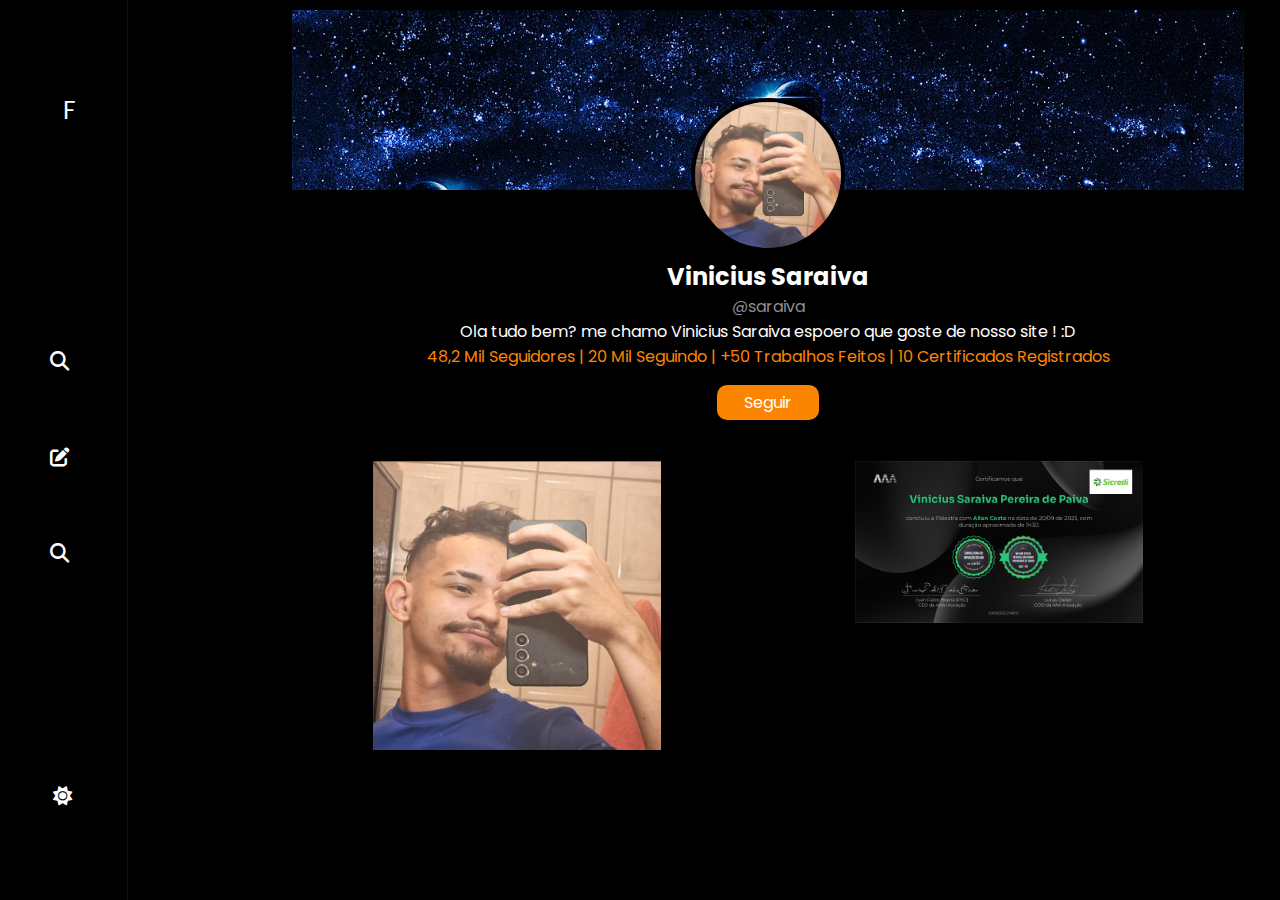
<file: perfil.html>
<!DOCTYPE html>
<html lang="en">

<head>
    <meta charset="UTF-8">
    <meta name="viewport" content="width=device-width, initial-scale=1.0">
    <title>FreelanceConnect</title>
    <link rel="stylesheet" href="https://cdnjs.cloudflare.com/ajax/libs/font-awesome/6.4.2/css/all.min.css">
    <link rel="stylesheet" href="css/perfil.css">
</head>

<body class="">

    <section>
        <article>
            <header class="">
                <div class="logo white mudarfonte">
                    FreelanceConnect
                </div>
                <div class="logo white none mudarfonte">
                    F
                </div>
                <nav class="menu">
                    <div class="icon" id="zoom-in"><a class="link-icon p-13"><i class="fa-solid fa-magnifying-glass i mudarcoricon lara"></i>
                        <div class="texto-div white mudarfonte">+ Zoom</div>
                    </a>
                    </div>
                    <div class="icon" id="reset-font"><a class="link-icon p-13"><i class="fa-solid fa-pen-to-square i lara mudarcoricon"></i>
                        <div class="texto-div white mudarfonte">Original</div>
                    </a>
                    </div>
                    <div class="icon" id="zoom-out"><a class="link-icon p-13"><i class="fa-solid fa-magnifying-glass i lara
                                mudarcoricon"></i>
                            <div class="texto-div white mudarfonte">- Zoom</div>
                        </a>
                    </div>

                    <div class="hamburg icon phone"><a class="link-icon p-13"><i
                                class="mudarcoricon fa-solid fa-sun i lara"></i>
                            <div class="texto-div white mudarfonte">Constraste</div>
                        </a>
                    </div>
                </nav>
                <div class="hamburg icon me"><a class="link-icon"><i class="mudarcoricon fa-solid fa-sun i lara"></i>
                        <div class="texto-div white mudarfonte">Contraste</div>
                    </a>
                </div>
            </header>

            <article class="flex container-principal">
                <article>
                    <div class="container-cabecalho">
                        <div class="container-banner">
                            <img src="imgs/Capa Facebook.jpg" class="banner max-w" alt="Capa do Usuario">
                        </div>
                        <div class="container-foto">
                            <img src="imgs/PerfilV.png" class="foto-perfil max-w border-white-per" alt="Foto de Perfil">
                        </div>
                    </div>

                    <div class="container-textos">
                        <div class="nome-container">
                            <h1 class="white text-center font-maior">Vinicius Saraiva</h1>
                        </div>

                        <div class="descricao text-center">
                            <span class="cinza ">@saraiva</span>
                            <p class="white">Ola tudo bem? me chamo Vinicius Saraiva espoero que goste de nosso site ! :D</p>
                        </div>

                        <div class="seguidores text-center laranja">
                            48,2 Mil Seguidores | 20 Mil Seguindo | +50 Trabalhos Feitos | 10 Certificados Registrados
                        </div>
                    </div>

                    <div class="container-btn mt">
                        <div class="btn-seguir text-center pointer">Seguir</div>
                    </div>
                </article>

                <article class="container-fotos">
                    <div class="container">
                        <div class="box">
                            <img src="imgs/PerfilV.png" alt="">
                        </div>
                        <div class="box">
                            <img src="imgs/Certificado Palestra com Allan Costa_pages-to-jpg-0001.jpg" alt="">
                        </div>
                    </div>
                </article>



            </article>
        </article>
    </section>








    <script src="https://cdnjs.cloudflare.com/ajax/libs/jquery/3.7.1/jquery.min.js"></script>
    <script src="js/blacwhiteperfil.js"></script>
    <script src="js/seguirperfil.js"></script>
    <script src="js/fonte.js"></script>

    <div vw class="enabled">
        <div vw-access-button class="active"></div>
        <div vw-plugin-wrapper>
            <div class="vw-plugin-top-wrapper"></div>
        </div>
    </div>
    <script src="https://vlibras.gov.br/app/vlibras-plugin.js"></script>
    <script>
        new window.VLibras.Widget('https://vlibras.gov.br/app');
    </script>

</body>

</html>
</file>
<file: css/perfil.css>
@import url('https://fonts.googleapis.com/css2?family=Poppins:ital,wght@0,100;0,200;0,300;0,400;0,500;0,600;0,700;0,800;0,900;1,100;1,200;1,300;1,400;1,500;1,600;1,700;1,800;1,900&display=swap');

* {
    margin: 0;
    padding: 0;
    box-sizing: border-box;
    font-family: 'Poppins', sans-serif;
    list-style: none;
    text-decoration: none;
    transition: .5s all;
}

body {
    background-color: #000000;
}

.white {
    color: white;
}

header {
    position: fixed;
    border-right: 1px solid rgba(128, 128, 128, 0.13);
    height: 100vh;
    display: flex;
    flex-direction: column;
    font-size: 1.2em;
    justify-content: space-around;
    color: white;
    width: 20%;
}

.logo {
    font-size: 1.3em;
    margin-left: 10%;
}

.menu {
    height: 15em;
    display: flex;
    flex-direction: column;
    justify-content: space-around;
    margin-left: 10%;
}

.hamburg{
    cursor: pointer;
}

.me{
    margin-left: 10%;
}

.link-icon {
    color: white;
    width: 75%;
    display: flex;
    transition: .5s;
    border: 1px solid transparent;
}

.link-icon:hover {
    border: 1px solid transparent;
    background-color: rgb(39, 39, 39);
    padding: 13px;
    border-radius: 4%;
}

.i {
    margin-right: .5em;
    width: 1.5625em;

}

.icon {
    display: flex;
    align-items: center;
}

.container2 {
    width: 75%;
}

.feed {
    display: flex;
    width: 29.375em;
    margin: auto;
    flex-direction: column;
}

.fto {
    width: 2em;
    height: 2em;
}

.story {
    width: 90%;
    margin: auto;
    display: flex;
    justify-content: space-around;
    padding-bottom: 12px;
    border-bottom: 1px solid rgba(128, 128, 128, 0.13);
}

.max-w {
    max-width: 100%;
}

.container-banner {
    width: 95%;
    height: 200px;
    margin: auto;
    overflow: hidden;
    border: 10px solid;
    border-radius: 3%;
}



.text-center {
    text-align: center;

}

.container-btn {
    width: 100%;
}

.btn-seguir {
    background-color: #fb8500;
    padding: 5px;
    color: white;
    border-radius: 10px;
    width: 10%;
    margin: auto;
}

.bg-cinza{
    background-color: gray;
}

.font-maior {
    font-size: 1.5em;
}

.banner {
    object-fit: cover;
}

.container-foto {
    width: 15%;
    margin: auto;
    margin-top: -10%;

}

.foto-perfil {
    border: 4px solid;
    border-radius: 100%;
    object-fit: cover;
}



.info {
    display: flex;
    width: 100%;
}

.tam1 {
    margin-left: 2%;
}



.pointer {
    cursor: pointer;
}

.cinza {
    color: #8F8F8F;
}

.azul {
    color: #0095F6;
}

.border {
    border: 1px solid white;
}



.laranja {
    color: #fb8500;
}




.bold {
    font-weight: 600;
}

.minu {
    text-transform: lowercase;
}

.flex {
    display: flex;
}

.mt {
    margin-top: 1em;
}

.mt-2 {
    margin-top: 2em;
}

.me {
    margin-left: .2em;
}



.container-principal {
    width: 80%;
    margin-left: auto;
    flex-direction: column;
}

.container-fotos{
    width: 100%;
    margin: auto;
}

.grow1 {
    flex-grow: 1;
}

.container {
    width: 100%;
    margin: 20px auto;
    display: flex;
    flex-wrap: wrap;
    justify-content: space-around;
}

.box {
    width: 30%;
    border: 1px solid transparent;
    border-radius: 10px;
}

.box img {
    max-width: 100%;
}

.me {
    margin-left: 1em;
}

.center {
    align-items: center;
}

.icon{
    cursor: pointer;
}

.text-peq {
    font-size: .8em;
}

.text-peq-2 {
    font-size: .7em;
}

.mt--1 {
    margin-top: .5em;
}

.none {
    display: none;
}

.black {
    color: #000000;
}

.bg-white {
    background-color: #f7f7f7;
}

.border-white{
    border-color: #f7f7f7;
}

.phone{
    display: none;
}



@media screen and (min-width: 884px) and (max-width: 1326px) {
    header {
        position: fixed;
        display: flex;
        font-size: 1.2em;
        color: white;
        justify-content: flex-start;
        bottom: 0vh;
        background-color: #000000;
        z-index: 100;
        width: 10%;
        margin-left: 0;
        align-items: center;
        justify-content: space-around;

    }

    .container {
        columns: 3;
        width: calc(100% - 40px);
        box-sizing: border-box;
        padding: 20px 20px 20px 0;
    }

    .logo {
        display: none;
    }

    .none {
        display: block;
    }

    .texto-div {
        display: none;
    }
}


@media screen and (max-width: 883px) {

    .none {
        display: none;
    }

    header {
        position: fixed;
        height: 2em;
        display: flex;
        font-size: 1.2em;
        color: white;
        width: 100%;
        justify-content: flex-start;
        bottom: 0vh;
        background-color: #000000;
        z-index: 100;

    }

    .logo {
        display: none;
    }

    .hamburg:not(:first) {
        display: none;
    }

    .menu {
        display: flex;
        flex-direction: row;
        background-color: #000000;
        z-index: 100;
        width: 100%;
        margin-left: 0;
    }

    .texto-div {
        display: none;
    }

    .container-principal {
        margin: auto;
    }


    .container-principal {
        width: 100%;
    }


    .img-perfil-fo {
        width: 2em;
    }

    .btn-seguir{
        width: 20%;
    }

    .container {
        columns: 2;
    }

    .foto-perfil{
        border: 4px solid black;
    }

    .phone{
        display: block;
    }

    .me{
        display: none;
    }

    .p-13{
        padding: 13px;
    }

}

@media (max-width: 480px){
    .container {
        columns: 1;
    }
}
</file>
